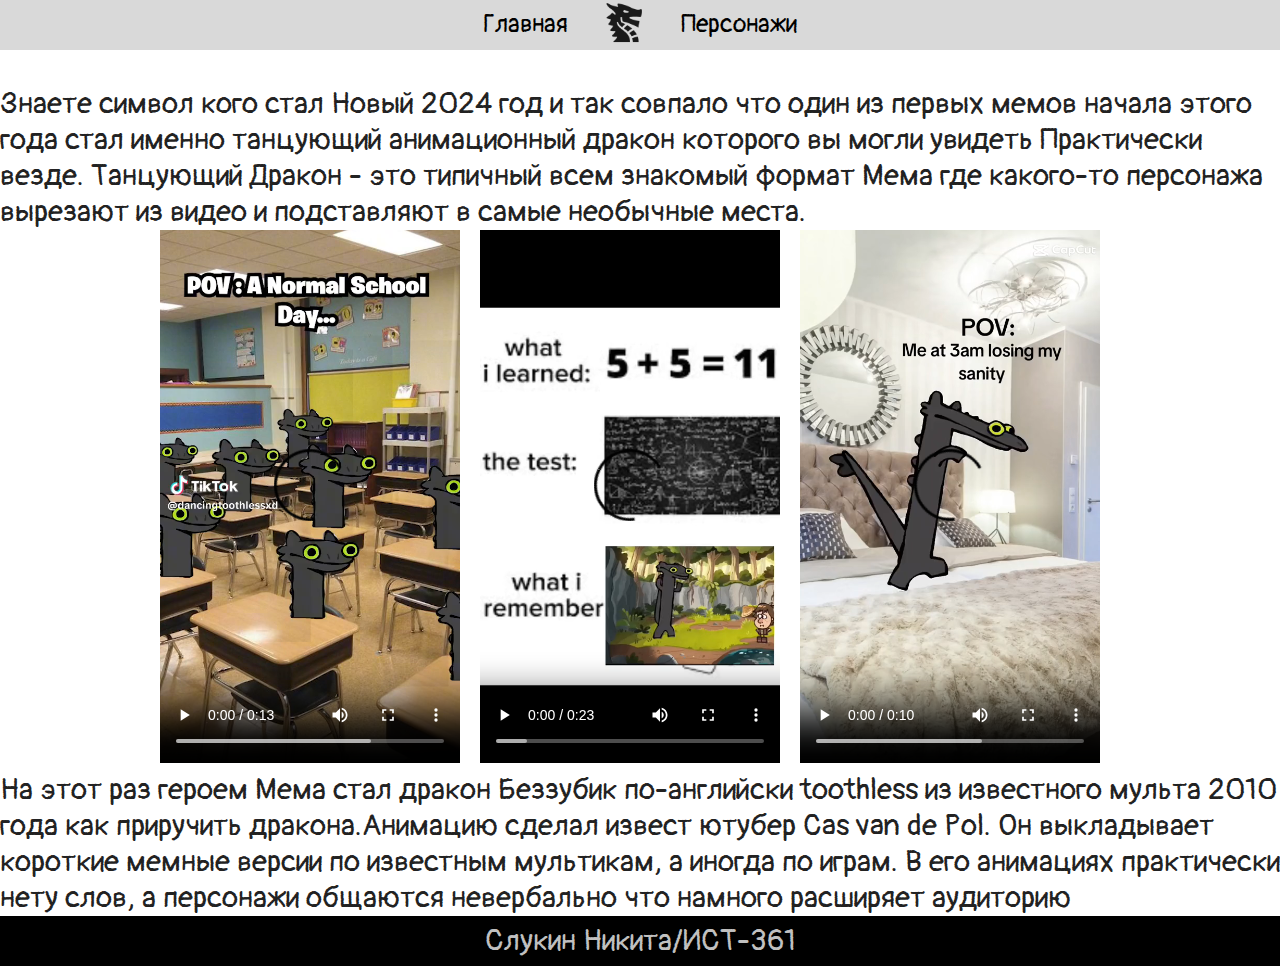
<file: history.html>
<!DOCTYPE html>
<html lang="en">
<head>
    <meta charset="UTF-8">
    <meta name="viewport" content="width=device-width, initial-scale=1.0">
    <title>История</title>
    <link rel="stylesheet" href="css/styles.css">
</head>
<body>
    <header class="header">
        <div class="wrapper">
            <div class="header__wrapper">
                <nav class="header__nav">
                    <ul class="header__list">
                        <li class="header__item">
                            <a href="index.html" class="header__link">Главная</a>
                        </li>
                        <li class="header__item">
                            <div class="header_logo">
                                <a href="#met1" class="header__logo-link">
                                    <img src="./img/dragonlogo.png" alt="logo" class="header__logo-pic">
                                </a>
                            </div>
                        </li>
                        <li class="header__item">
                            <a href="Persons.html" class="header__link">Персонажи</a>
                        </li>
                    </ul>
                </nav>
            </div>
        </div>
    </header>
    <main class="main">
        <selection class="intro">
            <div class="wrapper__intro">
                <p class="main__text">
                    Знаете символ кого стал Новый 2024 год и
                    так совпало что один из первых мемов
                    начала этого года стал именно танцующий
                    анимационный дракон которого вы могли
                    увидеть Практически везде.
                    Танцующий Дракон - это
                    типичный всем знакомый формат Мема где
                    какого-то персонажа вырезают из видео и
                    подставляют в самые необычные места. 
                </p>
                <ul class="list__videos">
                    <li>
                        <video class="videodragon" width="300" height="auto" controls>
                            <source src="./img/tiktok1.mp4" type="video/mp4">
                            Your browser does not support the video tag.
                        </video>
                    </li>
                    <li>
                        <video class="videodragon" width="300" height="auto" controls>
                            <source src="./img/tiktok2 .mp4" type="video/mp4">
                            Your browser does not support the video tag.
                        </video>
                    </li>
                    <li>
                        <video class="videodragon" width="300" height="auto" controls>
                            <source src="./img/tiktok3.mp4" type="video/mp4">
                            Your browser does not support the video tag.
                        </video>
                    </li>
                </ul>
                <p>
                    На этот раз
                    героем Мема стал дракон Беззубик
                    по-английски toothless из известного мульта
                    2010 года как приручить дракона.Aнимацию
                    сделал извест ютубер Cas van de Pol. Он
                    выкладывает короткие мемные
                    версии по известным мультикам, а иногда
                    по играм. В его
                    анимациях практически нету слов, а
                    персонажи общаются невербально что
                    намного расширяет аудиторию 
                </p>
            </div>
        </selection>
        
    </main>
    <footer>
        <a href="#top" class="footer__link"> Слукин Никита/ИСТ-361</a>
    </footer>
    
</body>
</html>
</file>
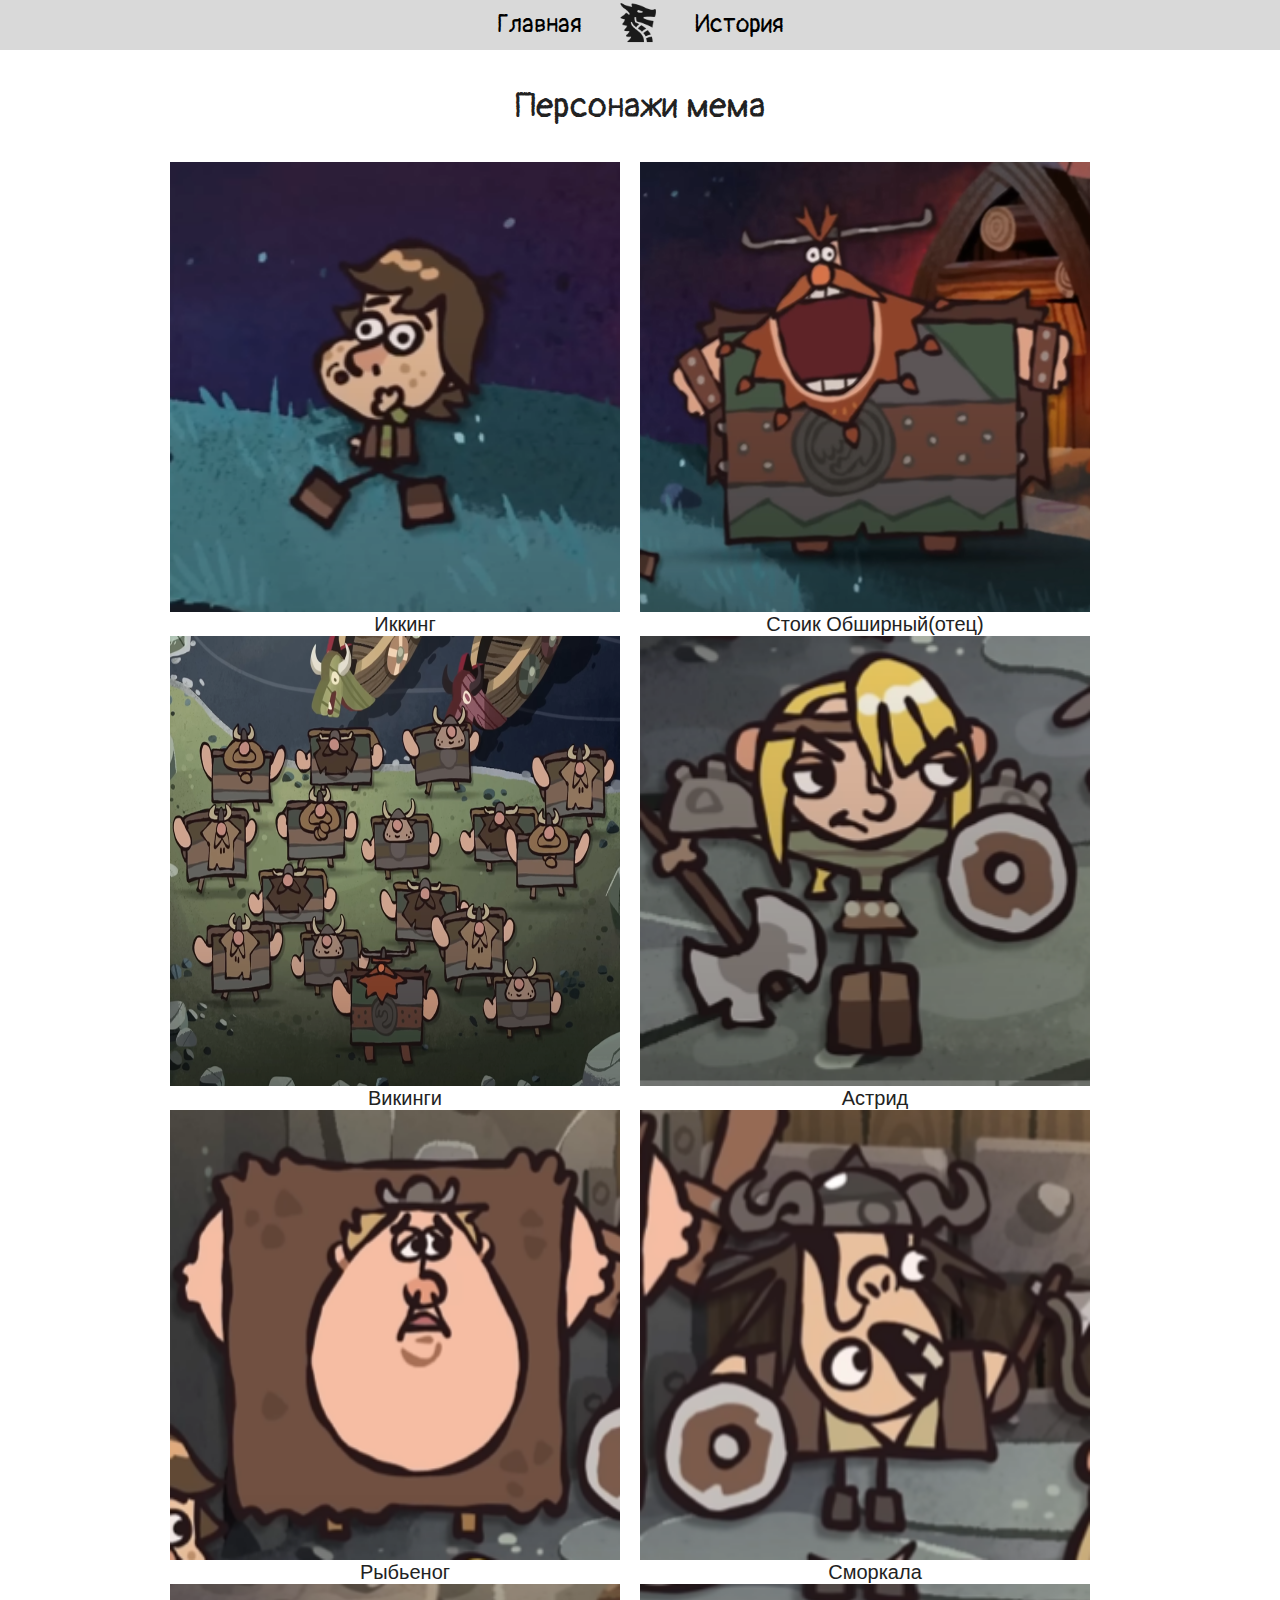
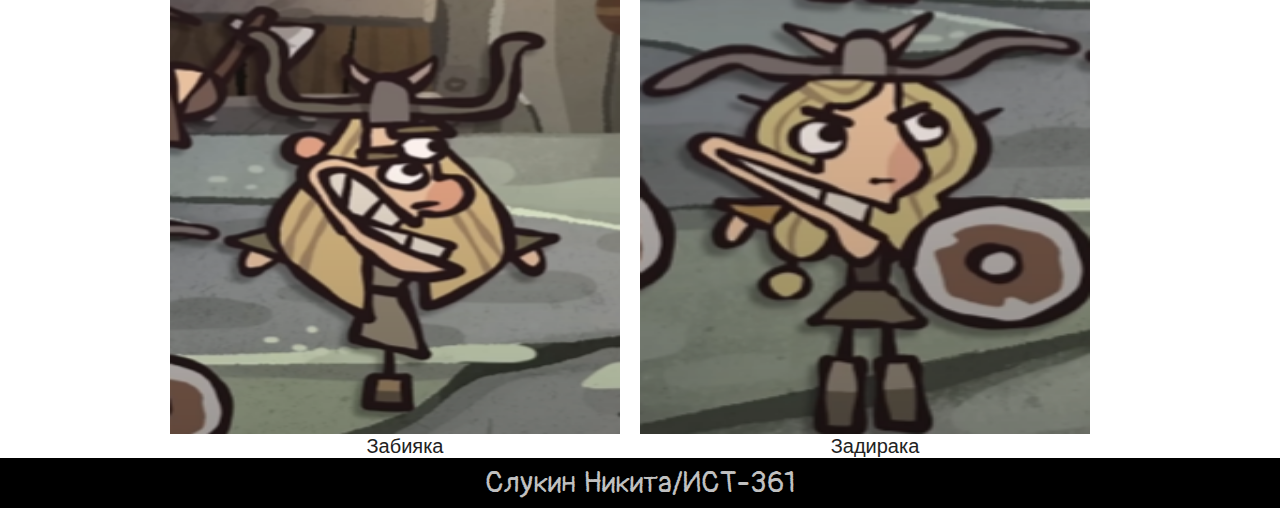
<file: Persons.html>
<!DOCTYPE html>
<html lang="en">
<head>
    <meta charset="UTF-8">
    <meta name="viewport" content="width=device-width, initial-scale=1.0">
    <title>Галерея</title>
    <link rel="stylesheet" href="css/styles.css">
    <style>
        table{font-family:Arial, Helvetica, sans-serif; font-size: 20px;}
    </style>
    
</head>
<body>
    <header class="header">
        <div class="wrapper">
            <div class="header__wrapper">
                <nav class="header__nav">
                    <ul class="header__list">
                        <li class="header__item">
                            <a href="index.html" class="header__link">Главная</a>
                        </li>
                        <li class="header__item">
                            <div class="header_logo">
                                <a href="/" class="header__logo-link">
                                    <img src="./img/dragonlogo.png" alt="logo" class="header__logo-pic">
                                </a>
                            </div>
                        </li>
                        <li class="header__item">
                            <a href="history.html" class="header__link">История</a>
                        </li>
                    </ul>
                </nav>
            </div>
        </div>
    </header>
    <main class="main">
        <selection class="third__block">
            <div class="wrapper__intro">
                <h2 class="block__title">
                    Персонажи мема
                </h2>
                <table class="centered-table">
                    <tbody>
                        <tr>
                            <td>
                                <img src="./img/gg.png" class="character-img">
                                <table class="inner-table">
                                    <tbody>
                                        <tr>
                                            <td>Иккинг</td>
                                        </tr>
                                    </tbody>
                                </table>
                            </td>
                            <td>
                                <img src="./img/ggdad.png" class="character-img">
                                <table class="inner-table">
                                    <tbody>
                                        <tr>
                                            <td>Стоик Обширный(отец)</td>
                                        </tr>
                                    </tbody>
                                </table>
                            </td>
                        </tr>
                        <tr>
                            <td>
                                <img src="./img/vikingi.png" class="character-img">
                                <table class="inner-table">
                                    <tbody>
                                        <tr>
                                            <td>Викинги</td>
                                        </tr>
                                    </tbody>
                                </table>
                            </td>
                            <td>
                                <img src="./img/astrid.png" class="character-img">
                                <table class="inner-table">
                                    <tbody>
                                        <tr>
                                            <td>Астрид</td>
                                        </tr>
                                    </tbody>
                                </table>
                            </td>
                        </tr>
                        <tr>
                            <td>
                                <img src="./img/fish.png" class="character-img">
                                <table class="inner-table">
                                    <tbody>
                                        <tr>
                                            <td>Рыбьеног</td>
                                        </tr>
                                    </tbody>
                                </table>
                            </td>
                            <td>
                                <img src="./img/smorkala.png" class="character-img">
                                <table class="inner-table">
                                    <tbody>
                                        <tr>
                                            <td>Сморкала</td>
                                        </tr>
                                    </tbody>
                                </table>
                            </td>
                        </tr>
                        <tr>
                            <td>
                                <img src="./img/zabiaka.png" class="character-img">
                                <table class="inner-table">
                                    <tbody>
                                        <tr>
                                            <td>Забияка</td>
                                        </tr>
                                    </tbody>
                                </table>
                            </td>
                            <td>
                                <img src="./img/zadiraka.png" class="character-img">
                                <table class="inner-table">
                                    <tbody>
                                        <tr>
                                            <td>Задирака</td>
                                        </tr>
                                    </tbody>
                                </table>
                            </td>
                        </tr>
                    </tbody>
                </table> 
            </div>
        </selection>
    </main>
    <footer>
        <a href="#top" class="footer__link"> Слукин Никита/ИСТ-361</a>
    </footer>
</body>
</html>
</file>
<file: css/styles.css>
/* http://meyerweb.com/eric/tools/css/reset/
   v2.0-modified | 20110126
   License: none (public domain)
*/

html, body, div, span, applet, object, iframe,
h1, h2, h3, h4, h5, h6, p, blockquote, pre,
a, abbr, acronym, address, big, cite, code,
del, dfn, em, img, ins, kbd, q, s, samp,
small, strike, strong, sub, sup, tt, var,
b, u, i, center,
dl, dt, dd, ol, ul, li,
fieldset, form, label, legend,
table, caption, tbody, tfoot, thead, tr, th, td,
article, aside, canvas, details, embed,
figure, figcaption, footer, header, hgroup,
menu, nav, output, ruby, section, summary,
time, mark, audio, video {
  margin: 0;
	padding: 0;
	border: 0;
	font-size: 100%;
	font: inherit;
	vertical-align: baseline;
}

/* make sure to set some focus styles for accessibility */
:focus {
    outline: 0;
}

/* HTML5 display-role reset for older browsers */
article, aside, details, figcaption, figure,
footer, header, hgroup, menu, nav, section {
	display: block;
}

body {
	line-height: 1;
}

ol, ul {
	list-style: none;
}

blockquote, q {
	quotes: none;
}

blockquote:before, blockquote:after,
q:before, q:after {
	content: '';
	content: none;
}

table {
	border-collapse: collapse;
	border-spacing: 0;
}

input[type=search]::-webkit-search-cancel-button,
input[type=search]::-webkit-search-decoration,
input[type=search]::-webkit-search-results-button,
input[type=search]::-webkit-search-results-decoration {
    -webkit-appearance: none;
    -moz-appearance: none;
}

input[type=search] {
    -webkit-appearance: none;
    -moz-appearance: none;
    -webkit-box-sizing: content-box;
    -moz-box-sizing: content-box;
    box-sizing: content-box;
}

textarea {
    overflow: auto;
    vertical-align: top;
    resize: vertical;
}

/**
 * Correct `inline-block` display not defined in IE 6/7/8/9 and Firefox 3.
 */

audio,
canvas,
video {
    display: inline-block;
    *display: inline;
    *zoom: 1;
    max-width: 100%;
}

/**
 * Prevent modern browsers from displaying `audio` without controls.
 * Remove excess height in iOS 5 devices.
 */

audio:not([controls]) {
    display: none;
    height: 0;
}

/**
 * Address styling not present in IE 7/8/9, Firefox 3, and Safari 4.
 * Known issue: no IE 6 support.
 */

[hidden] {
    display: none;
}

/**
 * 1. Correct text resizing oddly in IE 6/7 when body `font-size` is set using
 *    `em` units.
 * 2. Prevent iOS text size adjust after orientation change, without disabling
 *    user zoom.
 */

html {
    font-size: 100%; /* 1 */
    -webkit-text-size-adjust: 100%; /* 2 */
    -ms-text-size-adjust: 100%; /* 2 */
}

/**
 * Address `outline` inconsistency between Chrome and other browsers.
 */

a:focus {
    outline: thin dotted;
}

/**
 * Improve readability when focused and also mouse hovered in all browsers.
 */

a:active,
a:hover {
    outline: 0;
}

/**
 * 1. Remove border when inside `a` element in IE 6/7/8/9 and Firefox 3.
 * 2. Improve image quality when scaled in IE 7.
 */

img {
    border: 0; /* 1 */
    -ms-interpolation-mode: bicubic; /* 2 */
}

/**
 * Address margin not present in IE 6/7/8/9, Safari 5, and Opera 11.
 */

figure {
    margin: 0;
}

/**
 * Correct margin displayed oddly in IE 6/7.
 */

form {
    margin: 0;
}

/**
 * Define consistent border, margin, and padding.
 */

fieldset {
    border: 1px solid #c0c0c0;
    margin: 0 2px;
    padding: 0.35em 0.625em 0.75em;
}

/**
 * 1. Correct color not being inherited in IE 6/7/8/9.
 * 2. Correct text not wrapping in Firefox 3.
 * 3. Correct alignment displayed oddly in IE 6/7.
 */

legend {
    border: 0; /* 1 */
    padding: 0;
    white-space: normal; /* 2 */
    *margin-left: -7px; /* 3 */
}

/**
 * 1. Correct font size not being inherited in all browsers.
 * 2. Address margins set differently in IE 6/7, Firefox 3+, Safari 5,
 *    and Chrome.
 * 3. Improve appearance and consistency in all browsers.
 */

button,
input,
select,
textarea {
    font-size: 100%; /* 1 */
    margin: 0; /* 2 */
    vertical-align: baseline; /* 3 */
    *vertical-align: middle; /* 3 */
}

/**
 * Address Firefox 3+ setting `line-height` on `input` using `!important` in
 * the UA stylesheet.
 */

button,
input {
    line-height: normal;
}

/**
 * Address inconsistent `text-transform` inheritance for `button` and `select`.
 * All other form control elements do not inherit `text-transform` values.
 * Correct `button` style inheritance in Chrome, Safari 5+, and IE 6+.
 * Correct `select` style inheritance in Firefox 4+ and Opera.
 */

button,
select {
    text-transform: none;
}

/**
 * 1. Avoid the WebKit bug in Android 4.0.* where (2) destroys native `audio`
 *    and `video` controls.
 * 2. Correct inability to style clickable `input` types in iOS.
 * 3. Improve usability and consistency of cursor style between image-type
 *    `input` and others.
 * 4. Remove inner spacing in IE 7 without affecting normal text inputs.
 *    Known issue: inner spacing remains in IE 6.
 */

button,
html input[type="button"], /* 1 */
input[type="reset"],
input[type="submit"] {
    -webkit-appearance: button; /* 2 */
    cursor: pointer; /* 3 */
    *overflow: visible;  /* 4 */
}

/**
 * Re-set default cursor for disabled elements.
 */

button[disabled],
html input[disabled] {
    cursor: default;
}

/**
 * 1. Address box sizing set to content-box in IE 8/9.
 * 2. Remove excess padding in IE 8/9.
 * 3. Remove excess padding in IE 7.
 *    Known issue: excess padding remains in IE 6.
 */

input[type="checkbox"],
input[type="radio"] {
    box-sizing: border-box; /* 1 */
    padding: 0; /* 2 */
    *height: 13px; /* 3 */
    *width: 13px; /* 3 */
}

/**
 * 1. Address `appearance` set to `searchfield` in Safari 5 and Chrome.
 * 2. Address `box-sizing` set to `border-box` in Safari 5 and Chrome
 *    (include `-moz` to future-proof).
 */

input[type="search"] {
    -webkit-appearance: textfield; /* 1 */
    -moz-box-sizing: content-box;
    -webkit-box-sizing: content-box; /* 2 */
    box-sizing: content-box;
}

/**
 * Remove inner padding and search cancel button in Safari 5 and Chrome
 * on OS X.
 */

input[type="search"]::-webkit-search-cancel-button,
input[type="search"]::-webkit-search-decoration {
    -webkit-appearance: none;
}

/**
 * Remove inner padding and border in Firefox 3+.
 */

button::-moz-focus-inner,
input::-moz-focus-inner {
    border: 0;
    padding: 0;
}

/**
 * 1. Remove default vertical scrollbar in IE 6/7/8/9.
 * 2. Improve readability and alignment in all browsers.
 */

textarea {
    overflow: auto; /* 1 */
    vertical-align: top; /* 2 */
}

/**
 * Remove most spacing between table cells.
 */

table {
    border-collapse: collapse;
    border-spacing: 0;
}

html,
button,
input,
select,
textarea {
    color: #222;
}


::-moz-selection {
    background: #b3d4fc;
    text-shadow: none;
}

::selection {
    background: #b3d4fc;
    text-shadow: none;
}

img {
    vertical-align: middle;
}

fieldset {
    border: 0;
    margin: 0;
    padding: 0;
}

textarea {
    resize: vertical;
}

.chromeframe {
    margin: 0.2em 0;
    background: #ccc;
    color: #000;
    padding: 0.2em 0;
}


/* pangolin-regular - cyrillic_latin */
@font-face {
    font-display: swap; /* Check https://developer.mozilla.org/en-US/docs/Web/CSS/@font-face/font-display for other options. */
    font-family: 'Pangolin';
    font-style: normal;
    font-weight: 400;
    src: url('../fonts/pangolin-v11-cyrillic_latin-regular.woff2') format('woff2'); /* Chrome 36+, Opera 23+, Firefox 39+, Safari 12+, iOS 10+ */
  }

html{
    box-sizing: border-box;
}
*, *::before, *::after{
    box-sizing: inherit;
}

body{
    font-family: 'Pangolin';
    font-style: normal;
    font-size: 30px;
    line-height: 1.2;
    font-weight: normal;

}
.wrapper{
    max-width: 1645px;
    margin: 0 auto;
}
.header{
    background-color: #D9D9D9;
    height: 50px;
}
.header__wrapper{
    display: flex;
    flex-wrap: wrap;
    align-items:center;
    justify-content: center;
}

.header__list{
    display: flex;
    align-items: center;
    justify-content: center;
    flex-wrap: wrap;
}

.header__item{
    margin-right: 34px;
}
.header__item:last-child{
    margin-right: 0;
}
.header__link{
    font-size: 25px;
    line-height: 31px;
    color: black;
    text-decoration: none;
}
.header__logo-pic{
    width: 45px;
    height: 45px;
}


.wrapper_intro{
    display: flex;
    align-items: flex-start;
    max-width: 1645px;
    margin: 0 auto;
}
.intro{
    min-height: 100vh;
    padding-top: 260px;
    padding-left: 100px;
}
.intro__title{
    font-size: 60px;
    line-height: 62px;
    margin-bottom: 17px;
}
.intro__subtitle{
    max-width: 638px;
    font-size: 25px;
    line-height: 32px;
}
.gif__contanier{
    position:absolute;
    top: 50%; 
    right: 0; 
    transform: translateY(-50%); 
    margin-right: 100px;
}
img{
    width: 594px;
    height: auto;
}
.block__wrap{
    max-width: 1920px;
    background-color: #D9D9D9;
    margin: 0 auto;
    
}
.block__title{
    font-size: 35px;
    line-height: 62px;
    text-align: center;
    padding: 25px;

}

iframe{
    width: 400px;
    height: 230px;
    margin-right: 60px;
iframe::last-child{
    margin-right: 0;
}
}
.videos{
    display: flex;
    align-items:center;
    justify-content: center;
    
}
.videos2{
    display: flex;
    align-items:center;
    justify-content: center;
    padding: 50px;
}
.ending__title{
    font-size: 30px;
    line-height: 37px;
    color: #ffffff;
}
#met1{
    font-size: 35px;
    line-height: 62px;
    text-align: center;
    padding: 25px;

}
.centered-table {
    margin-left: auto;
    margin-right: auto;
    border-spacing: 0;
    padding: 10px;
}

.character-img {
    width: 50vh;
    height: 50vh;
    margin-right: 20px;
}

.inner-table {
    margin-left: auto;
    margin-right: auto;
    border-spacing: 0;
    padding: 10px;
    text-align: center;
    vertical-align: middle;
}
button {
    background-color: black; 
    border: none;
    color: white;
    margin-top: 10px;
    padding: 15px 32px;
    text-align: center;
    text-decoration: none;
    display: inline-block;
    font-size: 20px;
    cursor: pointer;
    border-radius: 10px;
    font-family: "Pangolin";
}
.list__videos{
    display: flex;
    align-items: center;
    justify-content: center;
    flex-wrap: wrap;

}
.videodragon{
    margin-right: 20px;  
    
}
.list__videos:last-child{
    margin-right: 0px;
}
footer {
    background-color: #000000;
    height: 50px;
    display: flex;
    justify-content: center; 
    align-items: center;
}
.footer__link{
    text-decoration: none;
    color: #c0c0c0;
}


footer p {
    margin: 0;
}
</file>
